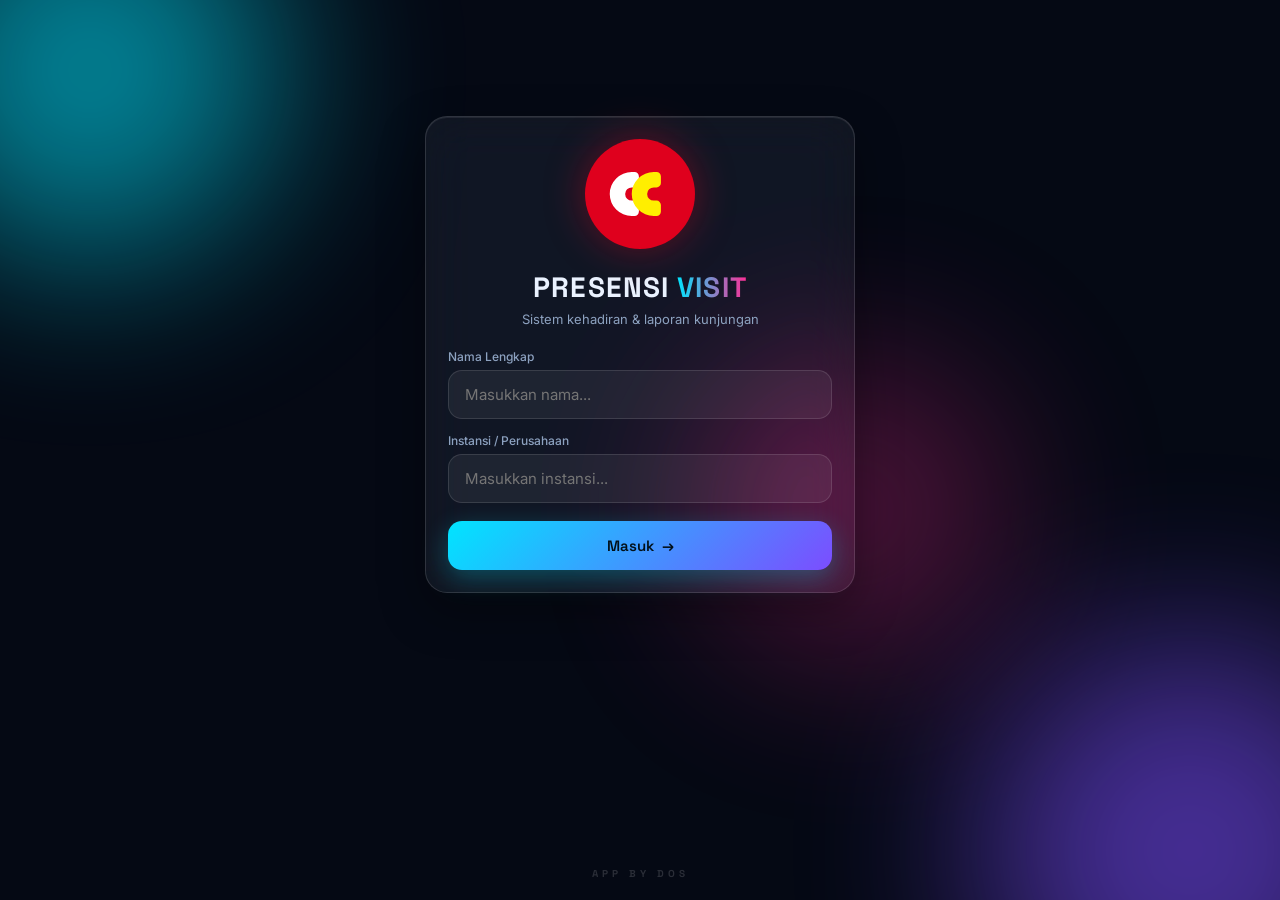
<file: index.html>
<!DOCTYPE html>
<html lang="id">
<head>
<meta charset="UTF-8">
<meta name="viewport" content="width=device-width, initial-scale=1.0, maximum-scale=1.0, user-scalable=no">
<meta name="theme-color" content="#050914">
<title>PRESENSI VISIT</title>
<link rel="preconnect" href="https://fonts.googleapis.com">
<link rel="preconnect" href="https://fonts.gstatic.com" crossorigin>
<link href="https://fonts.googleapis.com/css2?family=Space+Grotesk:wght@400;500;600;700&family=Inter:wght@400;500;600&display=swap" rel="stylesheet">
<link rel="stylesheet" href="style.css">
</head>
<body>

<div class="bg-orbs"><span></span><span></span><span></span></div>

<!-- ========== LOGIN ========== -->
<section id="loginScreen" class="screen active">
  <div class="glass card login-card">
    
    <!-- LOGO BARU (SVG TERPADU) -->
    <svg class="app-logo" viewBox="0 0 200 200" xmlns="http://www.w3.org/2000/svg">
      <circle cx="100" cy="100" r="100" fill="#DF001D"/>
      <path d="M 85 60 A 40 40 0 1 0 85 140 L 90 140 A 8 8 0 0 0 98 132 L 98 120 A 8 8 0 0 0 90 112 L 85 112 A 12 12 0 1 1 85 88 L 90 88 A 8 8 0 0 0 98 80 L 98 68 A 8 8 0 0 0 90 60 Z" fill="#FFFFFF"/>
      <path d="M 125 60 A 40 40 0 1 0 125 140 L 130 140 A 8 8 0 0 0 138 132 L 138 120 A 8 8 0 0 0 130 112 L 125 112 A 12 12 0 1 1 125 88 L 130 88 A 8 8 0 0 0 138 80 L 138 68 A 8 8 0 0 0 130 60 Z" fill="#FFEE00"/>
    </svg>

    <h1>PRESENSI <span>VISIT</span></h1>
    <p class="sub">Sistem kehadiran & laporan kunjungan</p>

    <label>Nama Lengkap</label>
    <input id="loginNama" type="text" placeholder="Masukkan nama..." autocomplete="name">

    <label>Instansi / Perusahaan</label>
    <input id="loginInstansi" type="text" placeholder="Masukkan instansi..." autocomplete="organization">

    <button id="btnLogin" class="btn primary">Masuk <span>→</span></button>
  </div>
</section>

<!-- ========== APP ========== -->
<section id="appScreen" class="screen">
  <header class="topbar glass">
    <div>
      <p class="eyebrow">SELAMAT DATANG</p>
      <h2 id="userLabel">—</h2>
    </div>
    <!-- TOMBOL POWER BARU (SVG) -->
    <button id="btnLogout" class="icon-btn" title="Keluar">
      <svg viewBox="0 0 24 24" width="20" height="20" stroke="currentColor" stroke-width="2.5" fill="none" stroke-linecap="round" stroke-linejoin="round">
        <path d="M18.36 6.64a9 9 0 1 1-12.73 0"></path>
        <line x1="12" y1="2" x2="12" y2="12"></line>
      </svg>
    </button>
  </header>

  <main>
    <!-- TAB PRESENSI -->
    <div id="tabPresensi" class="tab-panel active">
      <div class="glass card">
        <div class="card-head">
          <span class="badge live"><i></i> GPS REALTIME</span>
          <span id="gpsAccuracy" class="muted">—</span>
        </div>

        <div class="location-box">
          <p class="label">LOKASI TERDETEKSI</p>
          <h3 id="lokasiNama">Mendeteksi lokasi...</h3>
          <p id="lokasiKoordinat" class="coord">—</p>
        </div>

        <div class="camera-wrap">
          <canvas id="previewCanvas"></canvas>
          <video id="video" autoplay playsinline muted hidden></video>
          <div id="cameraPlaceholder" class="camera-placeholder">
            <span>📷</span>
            <p>Kamera selfie belum aktif</p>
          </div>
          <div class="camera-controls">
            <button id="btnStartCam" class="btn ghost small">Aktifkan Kamera</button>
            <button id="btnMirror" class="btn ghost small hidden">↔ Anti-Mirror: ON</button>
          </div>
        </div>

        <button id="btnPresensi" class="btn primary big" disabled>Ambil Presensi 📸</button>
        <p id="presensiStatus" class="status"></p>
      </div>
    </div>

    <!-- TAB VISIT -->
    <div id="tabVisit" class="tab-panel">
      <div class="glass card">
        <h3 class="card-title">Laporan Visit</h3>

        <label>Tujuan / Tempat Visit</label>
        <input id="visitTujuan" type="text" placeholder="Contoh: PT Maju Jaya">

        <label>Catatan / Hasil Visit</label>
        <textarea id="visitCatatan" rows="3" placeholder="Tulis detail kunjungan..."></textarea>

        <p class="label" style="margin-top:16px">DOKUMENTASI FOTO <span id="fotoCount">0/3</span></p>
        <div id="fotoGrid" class="foto-grid"></div>

        <div class="row">
          <button id="btnKameraVisit" class="btn ghost small">📷 Kamera</button>
          <button id="btnFileVisit" class="btn ghost small">🖼️ Pilih File</button>
          <input id="fileInput" type="file" accept="image/*" capture="environment" hidden>
          <input id="galleryInput" type="file" accept="image/*" multiple hidden>
        </div>

        <div class="location-mini">
          <span>📍</span>
          <p id="visitLokasi">Lokasi belum terdeteksi</p>
        </div>

        <button id="btnKirimVisit" class="btn primary big">Kirim Laporan 🚀</button>
        <p id="visitStatus" class="status"></p>
      </div>
    </div>

    <!-- TAB RIWAYAT -->
    <div id="tabRiwayat" class="tab-panel">
      <div class="glass card">
        <div class="card-head">
          <h3 class="card-title" style="margin:0">Riwayat</h3>
          <button id="btnRefresh" class="btn ghost small">↻ Refresh</button>
        </div>
        <div id="riwayatList" class="riwayat-list">
          <p class="muted">Memuat data...</p>
        </div>
      </div>
    </div>
  </main>

  <nav class="bottom-nav glass">
    <button class="nav-btn active" data-tab="Presensi"><span>◉</span>Presensi</button>
    <button class="nav-btn" data-tab="Visit"><span>✎</span>Visit</button>
    <button class="nav-btn" data-tab="Riwayat"><span>≡</span>Riwayat</button>
  </nav>
</section>

<!-- ========== MODAL KAMERA VISIT ========== -->
<div id="cameraModal" class="modal">
  <div class="modal-content glass">
    <div class="modal-head">
      <h3>Ambil Foto Dokumentasi</h3>
      <button id="btnCloseModal" class="icon-btn">✕</button>
    </div>
    <div class="camera-wrap modal-cam">
      <canvas id="visitPreviewCanvas"></canvas>
      <video id="visitVideo" autoplay playsinline muted hidden></video>
    </div>
    <button id="btnSnapVisit" class="btn primary big">Ambil Foto 📸</button>
  </div>
</div>

<!-- WATERMARK -->
<div class="watermark">APP BY DOS</div>

<script src="app.js"></script>
</body>
</html>
</file>
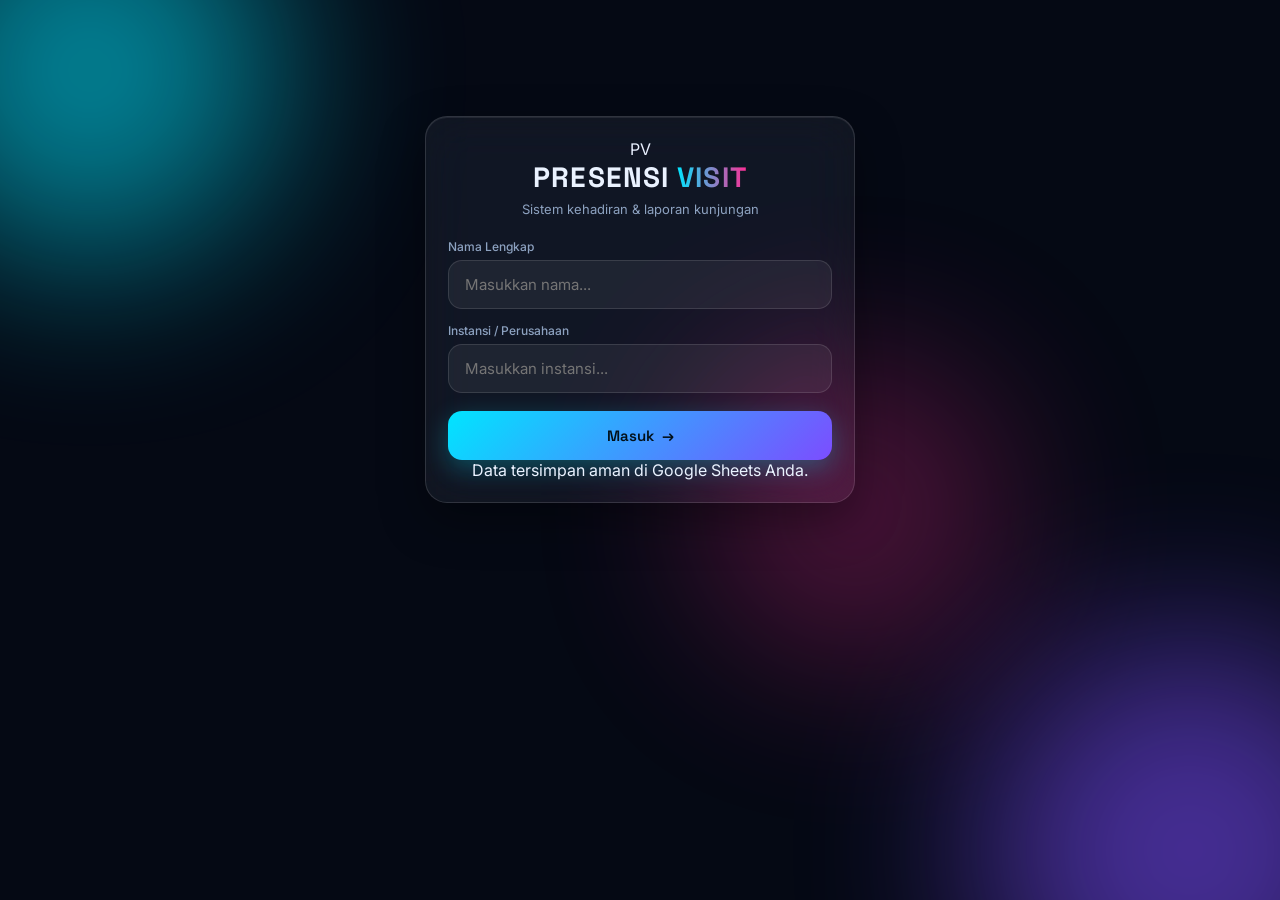
<file: deepseek_html_20261108_2544f4.html>
<!DOCTYPE html>
<html lang="id">
<head>
<meta charset="UTF-8">
<meta name="viewport" content="width=device-width, initial-scale=1.0, maximum-scale=1.0, user-scalable=no">
<meta name="theme-color" content="#050914">
<title>PRESENSI VISIT</title>
<link rel="preconnect" href="https://fonts.googleapis.com">
<link rel="preconnect" href="https://fonts.gstatic.com" crossorigin>
<link href="https://fonts.googleapis.com/css2?family=Space+Grotesk:wght@400;500;600;700&family=Inter:wght@400;500;600&display=swap" rel="stylesheet">
<link rel="stylesheet" href="style.css">
</head>
<body>

<div class="bg-orbs"><span></span><span></span><span></span></div>

<!-- ========== LOGIN ========== -->
<section id="loginScreen" class="screen active">
  <div class="glass card login-card">
    <div class="logo">PV</div>
    <h1>PRESENSI <span>VISIT</span></h1>
    <p class="sub">Sistem kehadiran & laporan kunjungan</p>

    <label>Nama Lengkap</label>
    <input id="loginNama" type="text" placeholder="Masukkan nama..." autocomplete="name">

    <label>Instansi / Perusahaan</label>
    <input id="loginInstansi" type="text" placeholder="Masukkan instansi..." autocomplete="organization">

    <button id="btnLogin" class="btn primary">Masuk <span>→</span></button>
    <p class="hint">Data tersimpan aman di Google Sheets Anda.</p>
  </div>
</section>

<!-- ========== APP ========== -->
<section id="appScreen" class="screen">
  <header class="topbar glass">
    <div>
      <p class="eyebrow">SELAMAT DATANG</p>
      <h2 id="userLabel">—</h2>
    </div>
    <button id="btnLogout" class="icon-btn" title="Keluar">⏻</button>
  </header>

  <main>
    <!-- TAB PRESENSI -->
    <div id="tabPresensi" class="tab-panel active">
      <div class="glass card">
        <div class="card-head">
          <span class="badge live"><i></i> GPS REALTIME</span>
          <span id="gpsAccuracy" class="muted">—</span>
        </div>

        <div class="location-box">
          <p class="label">LOKASI TERDETEKSI</p>
          <h3 id="lokasiNama">Mendeteksi lokasi...</h3>
          <p id="lokasiKoordinat" class="coord">—</p>
        </div>

        <div class="camera-wrap">
          <canvas id="previewCanvas"></canvas>
          <video id="video" autoplay playsinline muted hidden></video>
          <div id="cameraPlaceholder" class="camera-placeholder">
            <span>📷</span>
            <p>Kamera selfie belum aktif</p>
          </div>
          <div class="camera-controls">
            <button id="btnStartCam" class="btn ghost small">Aktifkan Kamera</button>
            <button id="btnMirror" class="btn ghost small hidden">↔ Anti-Mirror: ON</button>
          </div>
        </div>

        <button id="btnPresensi" class="btn primary big" disabled>Ambil Presensi 📸</button>
        <p id="presensiStatus" class="status"></p>
      </div>
    </div>

    <!-- TAB VISIT -->
    <div id="tabVisit" class="tab-panel">
      <div class="glass card">
        <h3 class="card-title">Laporan Visit</h3>

        <label>Tujuan / Tempat Visit</label>
        <input id="visitTujuan" type="text" placeholder="Contoh: PT Maju Jaya">

        <label>Catatan / Hasil Visit</label>
        <textarea id="visitCatatan" rows="3" placeholder="Tulis detail kunjungan..."></textarea>

        <p class="label" style="margin-top:16px">DOKUMENTASI FOTO <span id="fotoCount">0/3</span></p>
        <div id="fotoGrid" class="foto-grid"></div>

        <div class="row">
          <button id="btnKameraVisit" class="btn ghost small">📷 Kamera</button>
          <button id="btnFileVisit" class="btn ghost small">🖼️ Pilih File</button>
          <input id="fileInput" type="file" accept="image/*" capture="environment" hidden>
          <input id="galleryInput" type="file" accept="image/*" multiple hidden>
        </div>

        <div class="location-mini">
          <span>📍</span>
          <p id="visitLokasi">Lokasi belum terdeteksi</p>
        </div>

        <button id="btnKirimVisit" class="btn primary big">Kirim Laporan 🚀</button>
        <p id="visitStatus" class="status"></p>
      </div>
    </div>

    <!-- TAB RIWAYAT -->
    <div id="tabRiwayat" class="tab-panel">
      <div class="glass card">
        <div class="card-head">
          <h3 class="card-title" style="margin:0">Riwayat</h3>
          <button id="btnRefresh" class="btn ghost small">↻ Refresh</button>
        </div>
        <div id="riwayatList" class="riwayat-list">
          <p class="muted">Memuat data...</p>
        </div>
      </div>
    </div>
  </main>

  <nav class="bottom-nav glass">
    <button class="nav-btn active" data-tab="Presensi"><span>◉</span>Presensi</button>
    <button class="nav-btn" data-tab="Visit"><span>✎</span>Visit</button>
    <button class="nav-btn" data-tab="Riwayat"><span>≡</span>Riwayat</button>
  </nav>
</section>

<!-- ========== MODAL KAMERA VISIT ========== -->
<div id="cameraModal" class="modal">
  <div class="modal-content glass">
    <div class="modal-head">
      <h3>Ambil Foto Dokumentasi</h3>
      <button id="btnCloseModal" class="icon-btn">✕</button>
    </div>
    <div class="camera-wrap modal-cam">
      <canvas id="visitPreviewCanvas"></canvas>
      <video id="visitVideo" autoplay playsinline muted hidden></video>
    </div>
    <button id="btnSnapVisit" class="btn primary big">Ambil Foto 📸</button>
  </div>
</div>

<script src="app.js"></script>
</body>
</html>
</file>
<file: style.css>
/* ============ RESET & VARIABEL ============ */
*, *::before, *::after { box-sizing: border-box; margin: 0; padding: 0; }

:root {
  --bg:        #050914;
  --cyan:      #00e5ff;
  --purple:    #7c4dff;
  --pink:      #ff2d95;
  --green:     #00ffa3;
  --glass:     rgba(255,255,255,.055);
  --glass-brd: rgba(255,255,255,.13);
  --text:      #eaf2ff;
  --muted:     #8da2c0;
  --radius:    22px;
  --font:      'Space Grotesk', system-ui, sans-serif;
  --body:      'Inter', system-ui, sans-serif;
}

html, body { height: 100%; }

body {
  font-family: var(--body);
  background: var(--bg);
  color: var(--text);
  overflow-x: hidden;
  -webkit-tap-highlight-color: transparent;
}

/* ============ BACKGROUND ORBS ============ */
.bg-orbs { position: fixed; inset: 0; z-index: 0; overflow: hidden; pointer-events: none; }
.bg-orbs span {
  position: absolute; border-radius: 50%; filter: blur(90px); opacity: .55;
  animation: float 18s ease-in-out infinite alternate;
}
.bg-orbs span:nth-child(1) { width: 380px; height: 380px; background: var(--cyan); top: -120px; left: -100px; }
.bg-orbs span:nth-child(2) { width: 420px; height: 420px; background: var(--purple); bottom: -160px; right: -120px; animation-delay: -6s; }
.bg-orbs span:nth-child(3) { width: 300px; height: 300px; background: var(--pink); top: 40%; left: 55%; opacity: .3; animation-delay: -12s; }
@keyframes float { to { transform: translate(40px, -50px) scale(1.15); } }

/* ============ SCREEN ============ */
.screen {
  position: relative; z-index: 1;
  display: none; min-height: 100dvh;
  padding: 18px 16px 110px;
}
.screen.active { display: block; animation: fadeUp .45s ease both; }
@keyframes fadeUp { from { opacity: 0; transform: translateY(14px); } to { opacity: 1; transform: none; } }

/* ============ GLASS ============ */
.glass {
  background: var(--glass);
  border: 1px solid var(--glass-brd);
  border-radius: var(--radius);
  backdrop-filter: blur(24px) saturate(140%);
  -webkit-backdrop-filter: blur(24px) saturate(140%);
  box-shadow: 0 18px 45px rgba(0,0,0,.35), inset 0 1px 0 rgba(255,255,255,.08);
}

.card { padding: 22px; margin-bottom: 16px; }

/* ============ LOGIN & LOGO BARU ============ */
.login-card { max-width: 430px; margin: 10vh auto 0; text-align: center; }

.app-logo {
  width: 110px;
  height: 110px;
  margin: 0 auto 20px;
  display: block;
  filter: drop-shadow(0 0 20px rgba(223, 0, 29, 0.4));
  animation: floatLogo 3s ease-in-out infinite alternate;
}
@keyframes floatLogo {
  from { transform: translateY(0); }
  to { transform: translateY(-8px); }
}

h1 { font-family: var(--font); font-size: 28px; letter-spacing: .04em; }
h1 span { background: linear-gradient(90deg, var(--cyan), var(--pink)); -webkit-background-clip: text; background-clip: text; color: transparent; }
.sub { color: var(--muted); font-size: 13px; margin: 6px 0 22px; }

/* ============ FORM ============ */
label { display: block; text-align: left; font-size: 12px; color: var(--muted); margin: 14px 0 6px; font-weight: 500; }
input, textarea {
  width: 100%; padding: 14px 16px; color: var(--text); font-family: var(--body); font-size: 15px;
  background: rgba(255,255,255,.06); border: 1px solid rgba(255,255,255,.12);
  border-radius: 14px; outline: none; transition: .25s;
}
input:focus, textarea:focus { border-color: var(--cyan); box-shadow: 0 0 0 3px rgba(0,229,255,.15); }
textarea { resize: vertical; }

/* ============ BUTTON ============ */
.btn {
  border: 0; border-radius: 14px; cursor: pointer; font-family: var(--font);
  font-weight: 600; font-size: 15px; transition: .22s; display: inline-flex;
  align-items: center; justify-content: center; gap: 8px;
}
.btn.primary {
  width: 100%; margin-top: 18px; padding: 15px;
  background: linear-gradient(135deg, var(--cyan), var(--purple));
  color: #021018; box-shadow: 0 8px 26px rgba(0,229,255,.28);
}
.btn.primary:hover { transform: translateY(-2px); box-shadow: 0 12px 34px rgba(0,229,255,.42); }
.btn.primary:disabled { opacity: .4; cursor: not-allowed; transform: none; }
.btn.big { padding: 17px; font-size: 16px; }
.btn.ghost {
  background: rgba(255,255,255,.06); border: 1px solid rgba(255,255,255,.14); color: var(--text);
}
.btn.ghost:hover { background: rgba(255,255,255,.12); }
.btn.small { padding: 10px 14px; font-size: 13px; margin-top: 10px; }

/* PERBAIKAN TOMBOL ICON (POWER & CLOSE) */
.icon-btn {
  width: 42px; height: 42px; border-radius: 13px; border: 1px solid rgba(255,255,255,.14);
  background: rgba(255,255,255,.06); color: var(--text); cursor: pointer;
  display: flex; align-items: center; justify-content: center;
  padding: 0; flex-shrink: 0; /* Mencegah gepeng di layar kecil */
  transition: .2s;
}
.icon-btn:hover { background: rgba(255,255,255,.14); color: var(--pink); }

/* ANIMASI LOADING REFRESH */
.spin { display: inline-block; animation: spin 1s linear infinite; }
@keyframes spin { 100% { transform: rotate(360deg); } }

.hidden { display: none !important; }
.muted { color: var(--muted); font-size: 12px; }

/* ============ TOPBAR ============ */
.topbar {
  display: flex; align-items: center; justify-content: space-between;
  padding: 14px 18px; margin-bottom: 16px;
  max-width: 560px; margin-left: auto; margin-right: auto;
}
.eyebrow { font-size: 10px; letter-spacing: .18em; color: var(--cyan); font-weight: 600; }
.topbar h2 { font-family: var(--font); font-size: 19px; margin-top: 2px; }

main { max-width: 560px; margin: 0 auto; }

/* ============ CARD HEAD / BADGE ============ */
.card-head { display: flex; align-items: center; justify-content: space-between; margin-bottom: 14px; }
.card-title { font-family: var(--font); font-size: 19px; margin-bottom: 8px; }
.badge {
  display: inline-flex; align-items: center; gap: 7px;
  font-size: 10px; font-weight: 700; letter-spacing: .1em;
  padding: 6px 11px; border-radius: 99px;
}
.badge.live { background: rgba(0,255,163,.1); color: var(--green); border: 1px solid rgba(0,255,163,.3); }
.badge.live i { width: 7px; height: 7px; border-radius: 50%; background: var(--green); animation: pulse 1.2s infinite; }
@keyframes pulse { 50% { opacity: .25; transform: scale(.7); } }

/* ============ LOCATION ============ */
.location-box {
  background: linear-gradient(135deg, rgba(0,229,255,.08), rgba(124,77,255,.08));
  border: 1px solid rgba(0,229,255,.18);
  border-radius: 18px; padding: 16px; margin-bottom: 18px;
}
.label { font-size: 10px; letter-spacing: .14em; color: var(--muted); font-weight: 600; }
.location-box h3 { font-family: var(--font); font-size: 16px; margin: 6px 0 4px; line-height: 1.35; }
.coord { font-size: 12px; color: var(--cyan); font-family: monospace; }

/* ============ CAMERA ============ */
.camera-wrap {
  position: relative; width: 100%; aspect-ratio: 3/4; max-height: 420px;
  border-radius: 20px; overflow: hidden; background: #0a1020;
  border: 1px solid rgba(255,255,255,.12);
}
.camera-wrap canvas, .camera-wrap video { width: 100%; height: 100%; object-fit: cover; display: block; }
.camera-placeholder {
  position: absolute; inset: 0; display: grid; place-content: center; text-align: center;
  color: var(--muted); gap: 8px; font-size: 13px;
}
.camera-placeholder span { font-size: 42px; opacity: .6; }
.camera-controls {
  position: absolute; bottom: 12px; left: 12px; right: 12px;
  display: flex; gap: 8px; justify-content: center;
}
.camera-controls .btn { backdrop-filter: blur(14px); }

/* ============ FOTO GRID ============ */
.foto-grid { display: grid; grid-template-columns: repeat(3, 1fr); gap: 10px; margin-top: 10px; }
.foto-item { position: relative; aspect-ratio: 1; border-radius: 14px; overflow: hidden; border: 1px solid var(--glass-brd); }
.foto-item img { width: 100%; height: 100%; object-fit: cover; }
.foto-item button {
  position: absolute; top: 5px; right: 5px; width: 26px; height: 26px;
  border-radius: 50%; border: 0; background: rgba(0,0,0,.65); color: #fff;
  font-size: 13px; cursor: pointer;
}

.row { display: flex; gap: 10px; flex-wrap: wrap; }

/* ============ LOCATION MINI ============ */
.location-mini {
  display: flex; gap: 10px; align-items: flex-start;
  background: rgba(255,255,255,.04); border: 1px solid rgba(255,255,255,.08);
  border-radius: 14px; padding: 12px 14px; margin-top: 16px;
  font-size: 12px; color: var(--muted);
}

/* ============ STATUS ============ */
.status { font-size: 13px; text-align: center; margin-top: 12px; min-height: 18px; }
.status.ok { color: var(--green); }
.status.err { color: var(--pink); }

/* ============ BOTTOM NAV ============ */
.bottom-nav {
  position: fixed; bottom: 14px; left: 50%; transform: translateX(-50%);
  z-index: 20; display: flex; gap: 4px; padding: 7px;
  width: calc(100% - 32px); max-width: 520px;
  border-radius: 22px;
}
.nav-btn {
  flex: 1; border: 0; background: transparent; color: var(--muted);
  font-family: var(--font); font-size: 11px; font-weight: 600;
  padding: 10px 4px; border-radius: 16px; cursor: pointer;
  display: flex; flex-direction: column; align-items: center; gap: 4px;
  transition: .25s;
}
.nav-btn span { font-size: 17px; }
.nav-btn.active { background: linear-gradient(135deg, rgba(0,229,255,.16), rgba(124,77,255,.16)); color: #fff; }

/* ============ RIWAYAT ============ */
.riwayat-list { display: flex; flex-direction: column; gap: 12px; margin-top: 8px; }
.riwayat-item {
  background: rgba(255,255,255,.04); border: 1px solid rgba(255,255,255,.09);
  border-radius: 16px; padding: 14px;
}
.riwayat-item .ri-head { display: flex; justify-content: space-between; align-items: center; margin-bottom: 6px; }
.riwayat-item .ri-type { font-size: 10px; font-weight: 700; letter-spacing: .1em; padding: 4px 8px; border-radius: 99px; }
.ri-type.presensi { background: rgba(0,229,255,.12); color: var(--cyan); }
.ri-type.visit { background: rgba(255,45,149,.12); color: var(--pink); }
.riwayat-item h4 { font-family: var(--font); font-size: 14px; margin: 4px 0; }
.riwayat-item p { font-size: 12px; color: var(--muted); line-height: 1.5; }
.ri-thumbs { display: flex; gap: 6px; margin-top: 10px; flex-wrap: wrap; }
.ri-thumbs img { width: 64px; height: 64px; object-fit: cover; border-radius: 10px; border: 1px solid var(--glass-brd); }

/* ============ MODAL ============ */
.modal {
  position: fixed; inset: 0; z-index: 50; display: none;
  background: rgba(2,6,16,.78); backdrop-filter: blur(8px);
  padding: 20px; place-content: center;
}
.modal.open { display: grid; }
.modal-content { width: 100%; max-width: 440px; padding: 20px; }
.modal-head { display: flex; justify-content: space-between; align-items: center; margin-bottom: 14px; }
.modal-cam { aspect-ratio: 3/4; max-height: 52vh; }

/* ============ WATERMARK ============ */
.watermark {
  position: fixed;
  bottom: 90px;
  left: 0;
  width: 100%;
  text-align: center;
  font-family: var(--font);
  font-size: 10px;
  font-weight: 700;
  letter-spacing: 4px;
  color: rgba(255, 255, 255, 0.15);
  pointer-events: none;
  z-index: 10;
  text-transform: uppercase;
}

/* ============ RESPONSIVE ============ */
@media (min-width: 640px) {
  .camera-wrap { max-height: 480px; }
  .screen { padding-top: 26px; }
  .watermark { bottom: 20px; }
}
</file>
